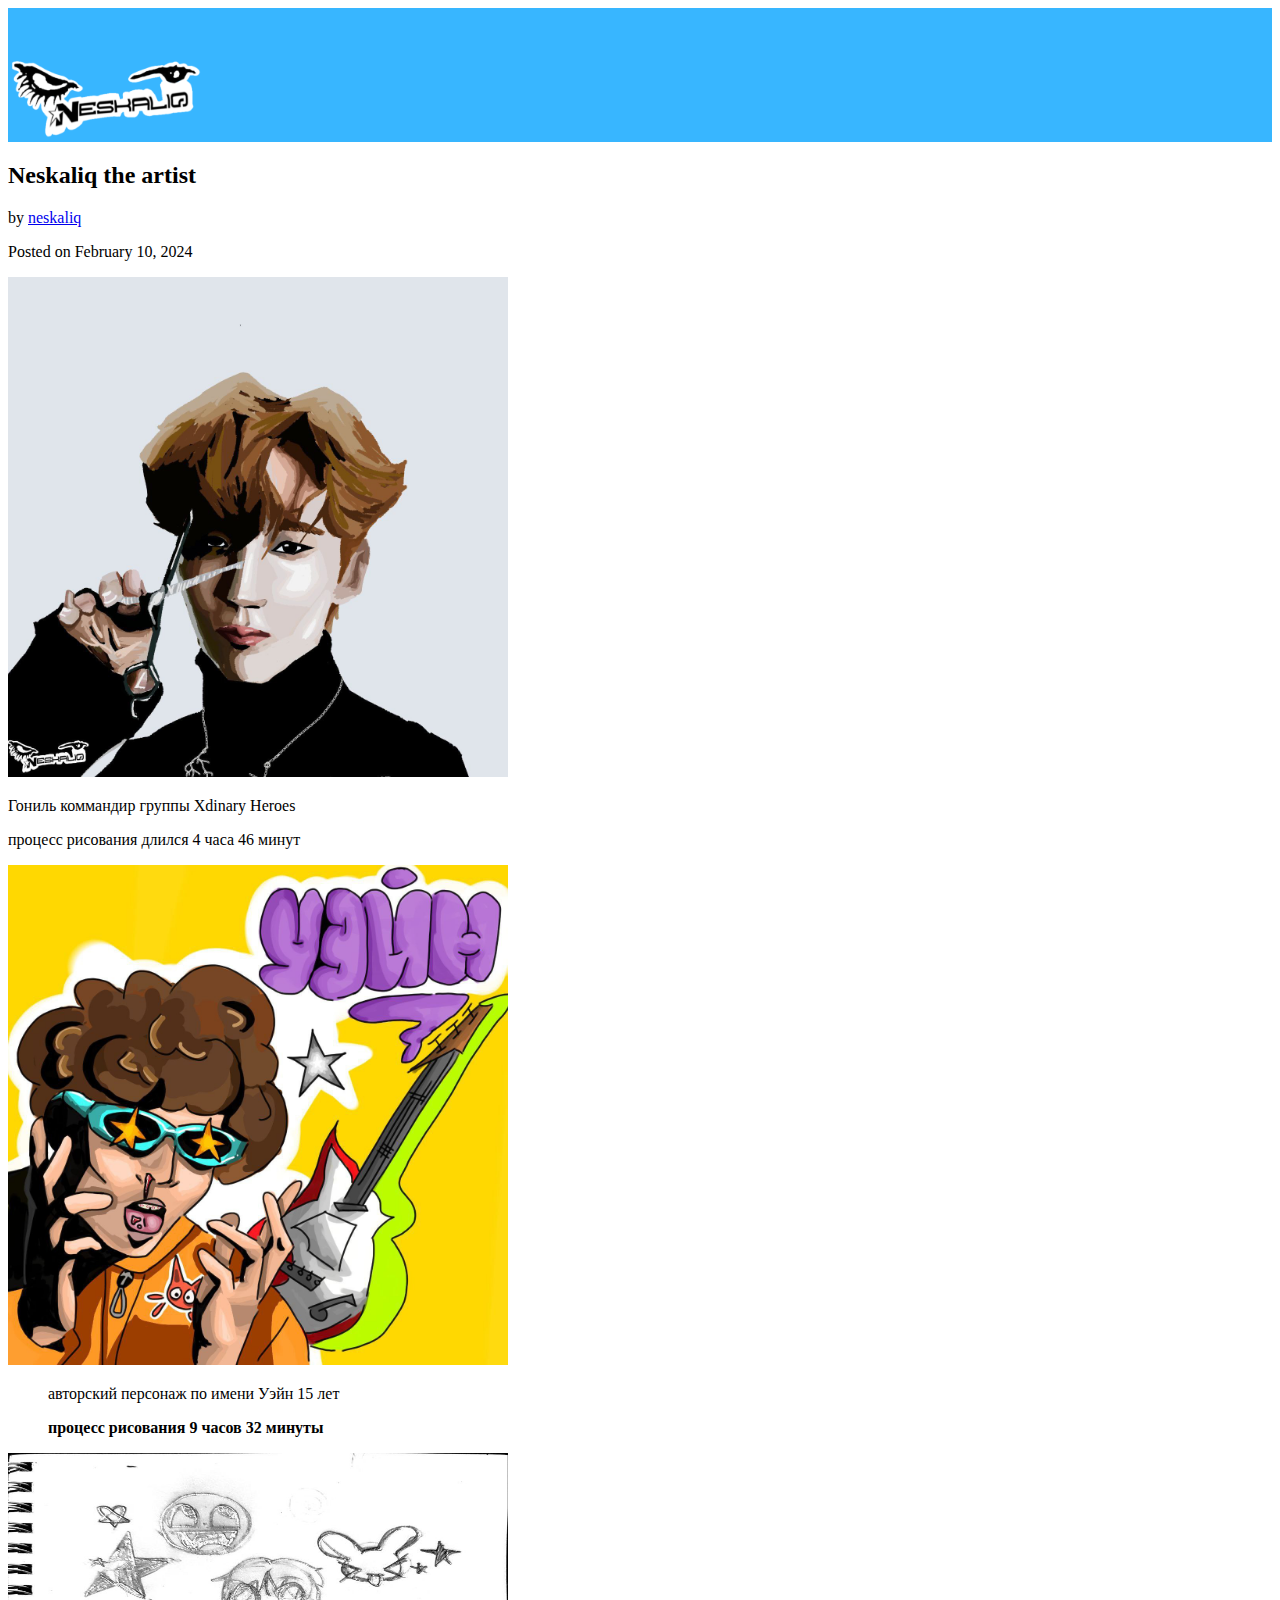
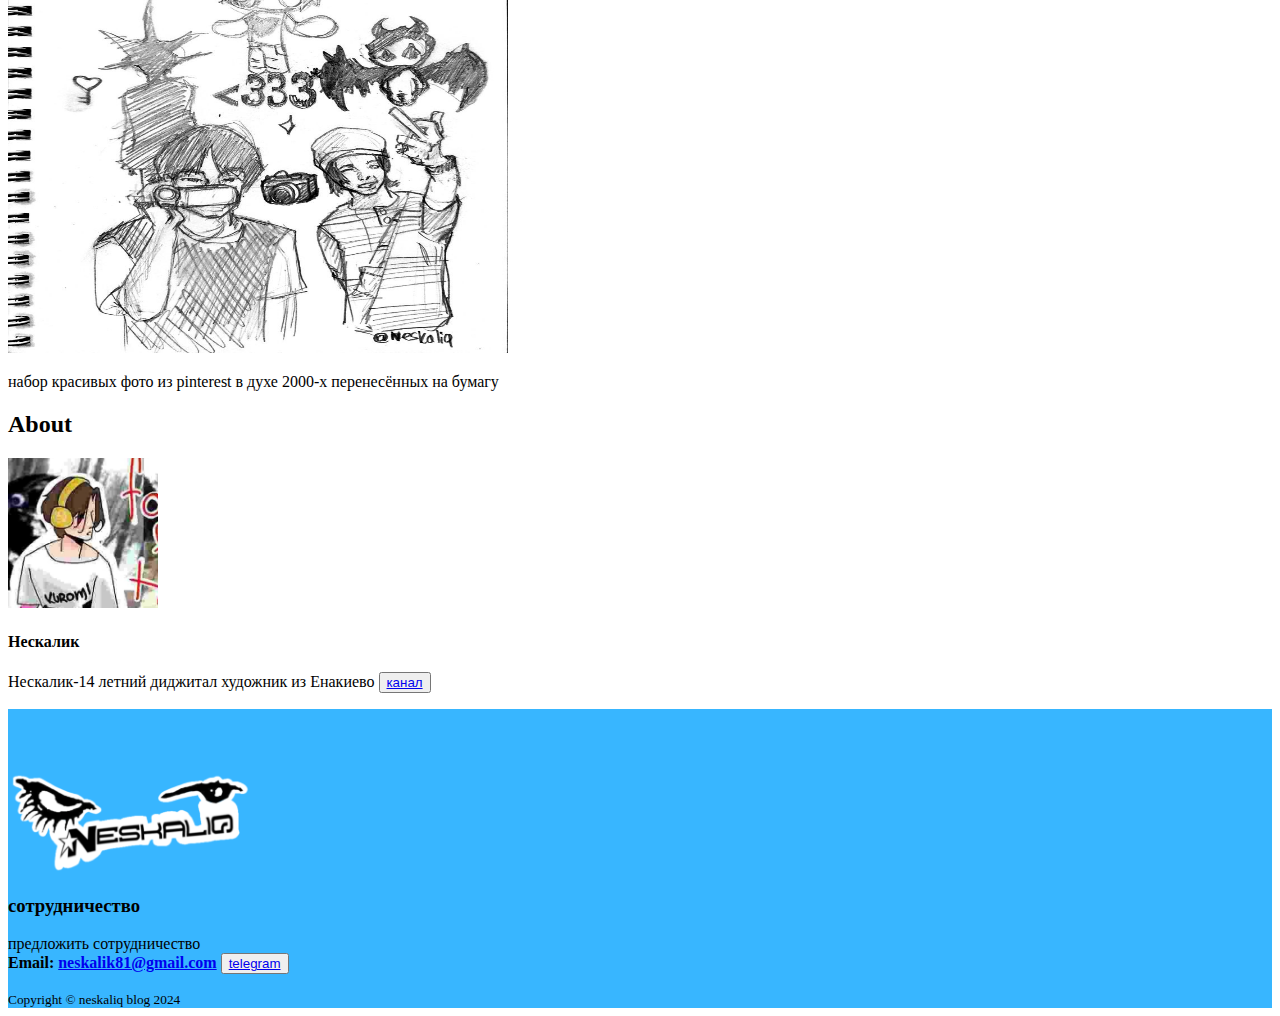
<file: post01.html>
<!DOCTYPE html>
<html lang="en">

<head>
  <meta charset="utf-8">
  <meta name="viewport" content="width=device-width, initial-scale=1">
  <title>neskaliq</title>

  <link rel="stylesheet" href="https://stackpath.bootstrapcdn.com/bootstrap/4.2.1/css/bootstrap.min.css" integrity="sha384-GJzZqFGwb1QTTN6wy59ffF1BuGJpLSa9DkKMp0DgiMDm4iYMj70gZWKYbI706tWS" crossorigin="anonymous">
 <script src="https://cdn.jsdelivr.net/npm/@popperjs/core@2.11.8/dist/umd/popper.min.js" integrity="sha384-I7E8VVD/ismYTF4hNIPjVp/Zjvgyol6VFvRkX/vR+Vc4jQkC+hVqc2pM8ODewa9r" crossorigin="anonymous"></script>
<script src="https://cdn.jsdelivr.net/npm/bootstrap@5.3.2/dist/js/bootstrap.min.js" integrity="sha384-BBtl+eGJRgqQAUMxJ7pMwbEyER4l1g+O15P+16Ep7Q9Q+zqX6gSbd85u4mG4QzX+" crossorigin="anonymous"></script>
 <link rel="stylesheet" type="text/css" href="style.css">
  
  <!-- Favicon -->
  <link rel="icon" href="https://res.cloudinary.com/dfog0e294/image/upload/v1547646298/webdev/Blog/favicon.ico" type="image/x-icon">
</head>

<body>

  <!-- HEADER -->
  <header>
    <div class="shadow-sm rounded">
      <img src="neskaliq.png" width="200" draggable="false" alt="Logo">
    </div>
  </header>

  <!-- MAIN -->
  <main class="pt-3">
    <div class="container">
      <div class="row">

        <!-- POSTS -->
        <div class="col-md-9">
          <!-- Title -->
          <h2>Neskaliq the artist</h2>
          <!-- Author -->
          <p class="lead">
            by
            <a href="#">neskaliq</a>
          </p>
          <!-- Date/Time -->
          <p>Posted on February 10, 2024 </p>

          <!-- Preview Image -->
          <img src="gunil.jpg" width="500" height="500" alt="Post">
         
          <!-- Post Content -->
          <p class="lead">
           Гониль коммандир группы Xdinary Heroes
          </p>
          <p>
            процесс рисования длился 4 часа 46 минут
          </p>
          <img class="img-fluid rounded" src="wayne.jpg"  width="500" height="500" alt="Post">
          <p>
           
          
          <blockquote class="blockquote">
            <p class="mb-0">
             авторский персонаж по имени Уэйн 15 лет
            </p>
            <strong class="blockquote-footer">процесс рисования 9 часов 32 минуты </strong>
          </blockquote>
          
          <img class="img-fluid rounded" src="y2k.jpg" width="500" height="500" alt="Post">
         <p class="lead">
           набор красивых фото из pinterest в духе 2000-х перенесённых на бумагу
          </p>

        </div>
        <!-- /col-md-9 -->

        <!-- ASIDE -->
        <div class="col-md-3 mx-auto mb-3 text-center">
          <div class="blog-sidebar p-2 shadow-sm rounded">
            <!-- About -->
            <h2>About</h2>
            <img src="about.jpg" width="150" alt="Neskaliq">
            <h4>Нескалик</h4>
            <p>
              Нескалик-14 летний диджитал художник из Енакиево 
            <button><a href="https://t.me/ne_skaliklox" target="_blank">канал</a></button>
            </p>
          </div>
        </div>
        <!-- /blog-aside -->

      </div>
      <!-- /row -->
    </div>
    <!-- /container -->
  </main>

  <!-- FOOTER -->
  <footer class="border-top">
    <div class="container">
      <!-- Logo - Posts - Nav -->
      <div class="row py-3 text-light">
        <!-- Logo -->
        <div class="col-md-4 ">
          <img src="neskaliq.png" alt="Logo" width="250" class="img-fluid">
        </div>
        <!-- About -->
        <div class="col-md-4">
        
        </div>
        <!-- Contact me -->
        <div class="col-md-4">
          <h3>сотрудничество</h3>
          <p>
            предложить сотрудничество
            <br><strong>Email: <a href="#" class="text-white">neskalik81@gmail.com</strong></a>
            <button><a href="https://t.me/neskaliq" target="_blank">telegram</a></button>
          </p>
        </div>

      </div>
      <!-- /row -->

      <!-- Copyright -->
      <div class="row py-3 d-flex justify-content-center  border-top">
        <small class="d-block text-light">Copyright &copy; neskaliq blog 2024</small>
      </div>

    </div>
    <!-- /container -->
  </footer>

</body>

</html>
</file>
<file: style.css>
/* Header, footer */

header, footer {
  background-color: #38b6ff;
}
</file>
